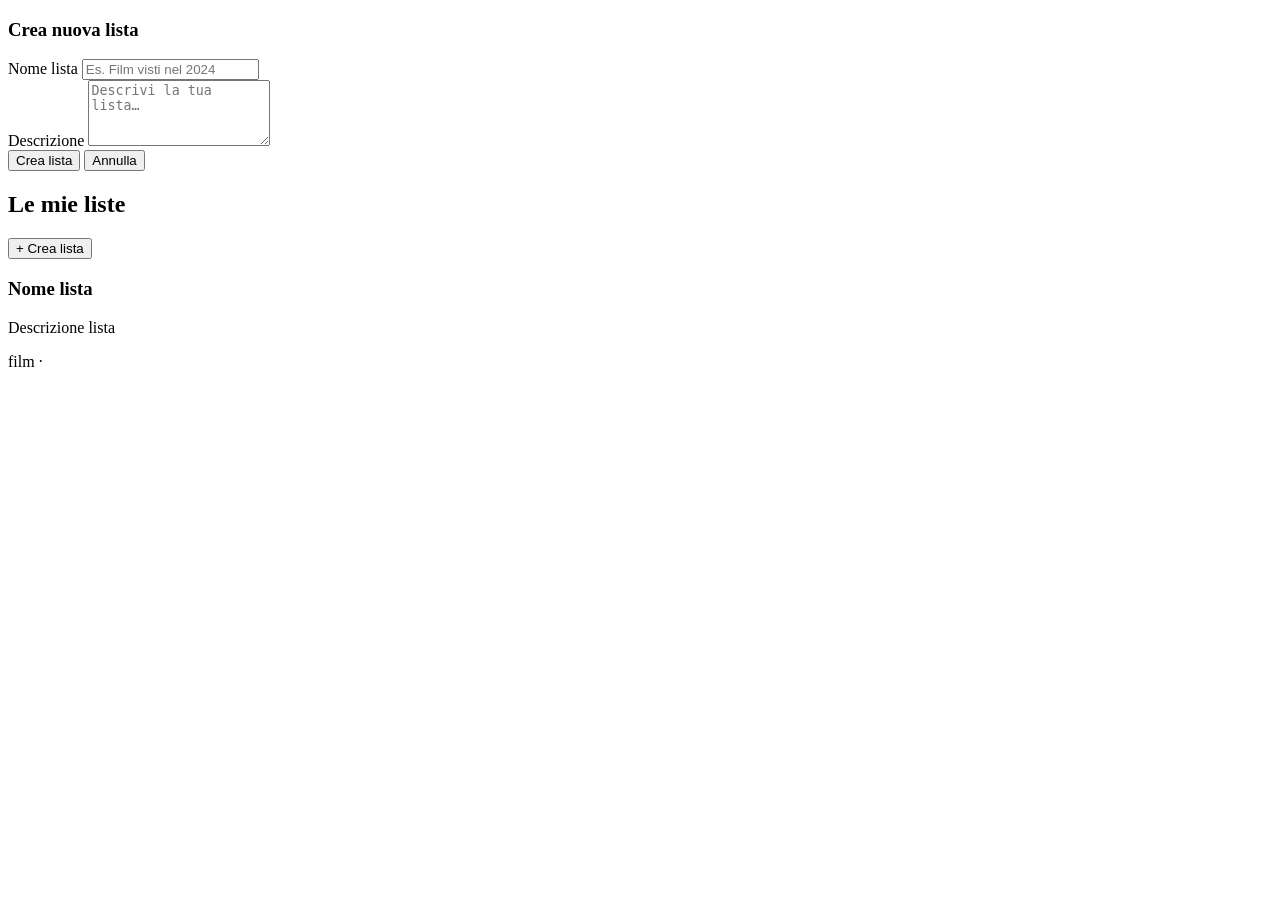
<file: src/main/resources/templates/lists/index.html>
<!DOCTYPE html>
<html xmlns:th="http://www.thymeleaf.org">


<head>
    <link rel="stylesheet" th:href="@{/css/components.css}">
    <link rel="stylesheet" th:href="@{/css/lists.css}">
    <title>Le mie liste</title>
</head>


<body>

<div th:replace="fragments/navbar :: navbar"></div>

<!-- CREATE LIST MODAL -->
<div id="createListModal" class="modal-overlay">

    <div class="modal-card">
        <h3>Crea nuova lista</h3>

        <form th:action="@{/lists}"
              th:object="${listaForm}"
              method="post"
              class="list-form">

            <div class="form-group">
                <label>Nome lista</label>
                <input type="text"
                       th:field="*{nome}"
                       required
                       maxlength="100"
                       placeholder="Es. Film visti nel 2024">
            </div>

            <div class="form-group">
                <label>Descrizione</label>
                <textarea th:field="*{descrizione}"
                          rows="4"
                          placeholder="Descrivi la tua lista…"></textarea>
            </div>


            <div class="modal-actions">
                <button type="submit" class="btn-primary">
                    Crea lista
                </button>

                <button type="button"
                        class="btn-secondary"
                        onclick="closeCreateListModal()">
                    Annulla
                </button>
            </div>

        </form>
    </div>
</div>


<div class="page">
    <div class="content">
        <section class="section">
            <div class="section-head">
                <h2>Le mie liste</h2>

                <button type="button"
                        class="btn-primary"
                        onclick="openCreateListModal()">
                    + Crea lista
                </button>
            </div>


            <div class="lists-lb">
                <a th:each="lista : ${lists}"
                   th:href="@{/lists/{id}(id=${lista.id})}"
                   class="lb-list-card">

                    <!-- Poster stack -->
                    <div class="lb-posters">
                        <div class="lb-poster"
                             th:each="movie : ${lista.previewMovies}"
                             th:style="'background-image:url(https://image.tmdb.org/t/p/w300' + ${movie.posterPath} + ')'">
                        </div>
                    </div>

                    <!-- Meta -->
                    <div class="lb-meta">
                        <h3 th:text="${lista.nome}">Nome lista</h3>
                        <p th:text="${lista.descrizione}">Descrizione lista</p>

                        <div class="lb-sub">
                            <span th:text="${lista.filmCount}"></span> film ·
                            <span th:text="${lista.username}"></span>

                        </div>
                    </div>

                </a>
            </div>
        </section>
    </div>
</div>

<script th:src="@{/js/lists.js}"></script>

<div th:replace="~{fragments/footer :: footer}"></div>
</body>
</html>
</file>
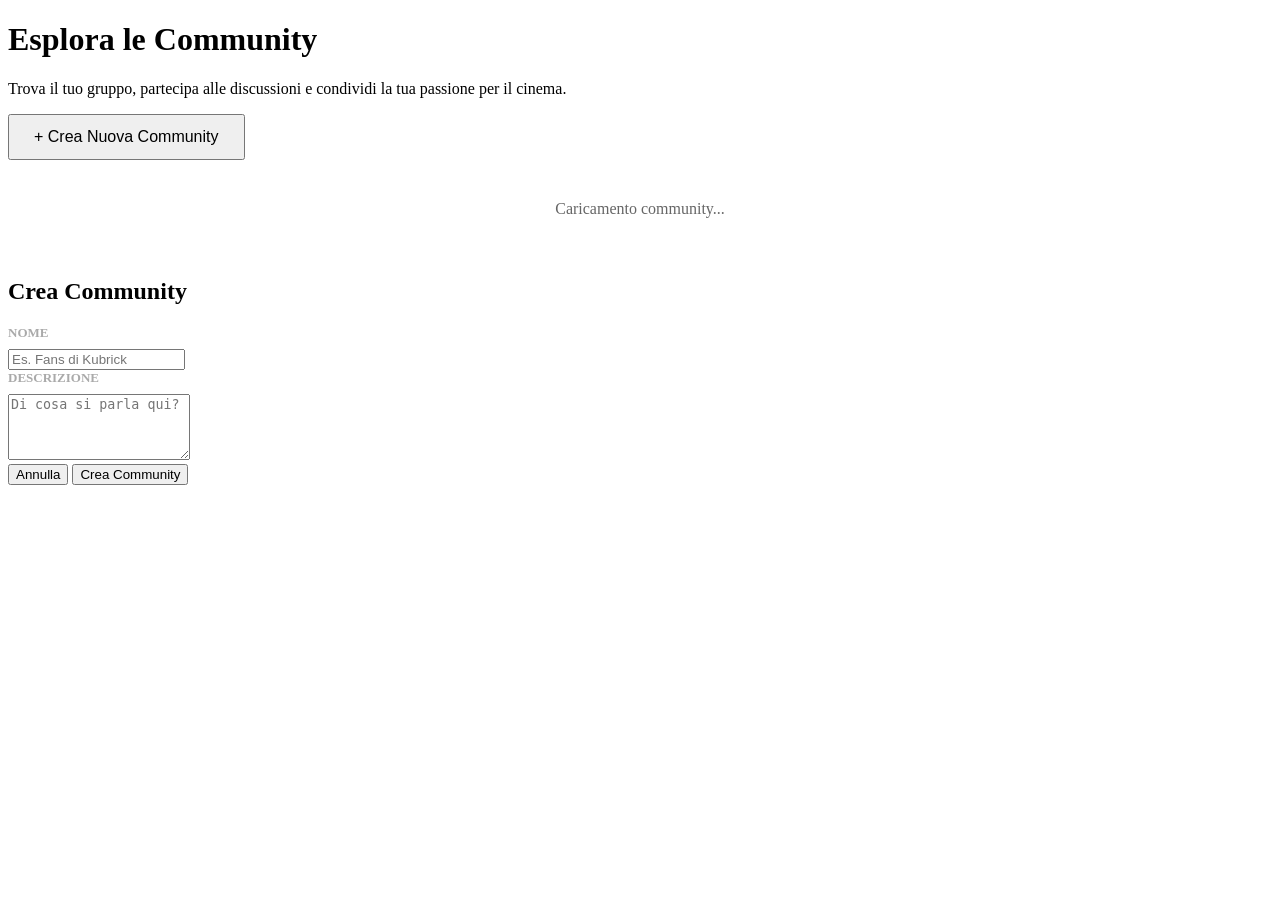
<file: src/main/resources/templates/communities.html>
<!DOCTYPE html>
<html lang="it" xmlns:th="http://www.thymeleaf.org">
<head>
    <meta charset="UTF-8" />
    <meta name="viewport" content="width=device-width, initial-scale=1.0"/>
    <title>Communities - Fidelio</title>

    <!-- CSS -->
    <link rel="stylesheet" th:href="@{/css/home.css}" />
    <link rel="stylesheet" th:href="@{/css/components.css}" />
    <!-- Qui dentro ora c'è tutto lo stile necessario -->
    <link rel="stylesheet" th:href="@{/css/community.css}" />

    <link href="https://fonts.googleapis.com/css2?family=Inter:wght@400;600;700;800&display=swap" rel="stylesheet">
</head>
<body>

    <!-- NAVBAR Sticky -->
    <div class="topnav">
        <div th:replace="~{fragments/navbar :: navbar}"></div>
    </div>

    <!-- CONTENUTO PRINCIPALE -->
    <div class="page-wrapper">

        <!-- Hero Section -->
        <header class="comm-hero">
            <h1 class="hero-title">Esplora le Community</h1>
            <p class="hero-sub">Trova il tuo gruppo, partecipa alle discussioni e condividi la tua passione per il cinema.</p>

            <button id="createBtn" onclick="openModal()" class="btn primary" style="padding: 12px 24px; font-size: 16px;">
                + Crea Nuova Community
            </button>
        </header>

        <!-- Griglia Card -->
        <main class="comm-grid" id="communityContainer">
            <div style="grid-column: 1/-1; text-align: center; color: #666; padding: 40px;">
                Caricamento community...
            </div>
        </main>

    </div>

    <!-- FOOTER -->
    <footer>
        <div th:replace="~{fragments/footer :: footer}"></div>
    </footer>

    <!-- MODALE CREAZIONE -->
    <div class="modal-overlay" id="createModal">
        <div class="modal-box">
            <h2 class="modal-title">Crea Community</h2>
            <form id="createCommunityForm">
                <div>
                    <label style="display:block; margin-bottom:8px; font-size:13px; color:#aaa; font-weight:600;">NOME</label>
                    <input type="text" id="cName" class="modal-input" required placeholder="Es. Fans di Kubrick">
                </div>
                <div>
                    <label style="display:block; margin-bottom:8px; font-size:13px; color:#aaa; font-weight:600;">DESCRIZIONE</label>
                    <textarea id="cDesc" class="modal-input" rows="4" required placeholder="Di cosa si parla qui?"></textarea>
                </div>
                <div class="modal-actions">
                    <button type="button" onclick="closeModal()" class="btn">Annulla</button>
                    <button type="submit" class="btn primary">Crea Community</button>
                </div>
            </form>
        </div>
    </div>
    <script th:src="@{/js/communities.js}"></script>
</body>
</html>
</file>
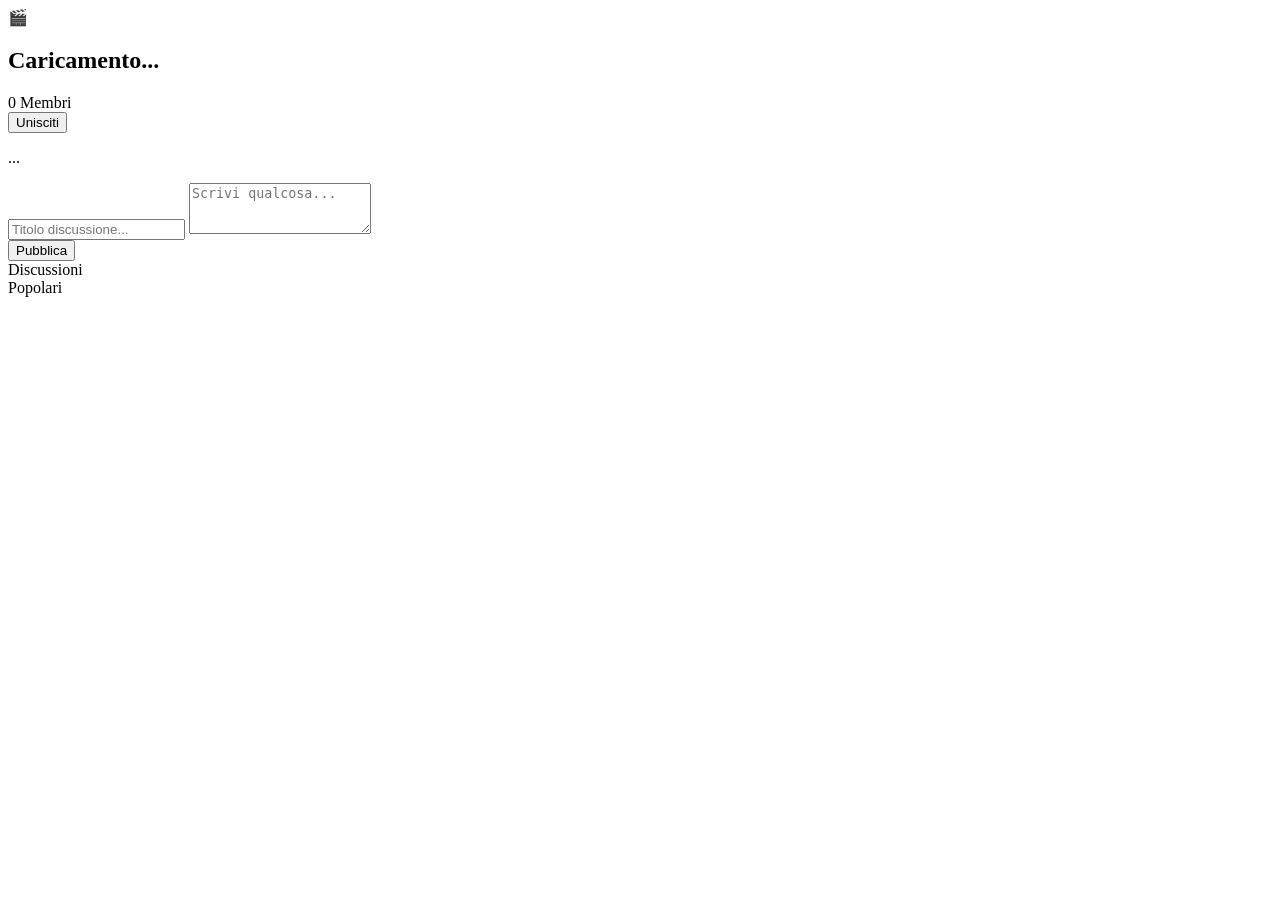
<file: src/main/resources/templates/community-details.html>
<!DOCTYPE html>
<html lang="it" xmlns:th="http://www.thymeleaf.org">
<head>
    <meta charset="UTF-8" />
    <meta name="viewport" content="width=device-width, initial-scale=1.0"/>
    <title>Community - Fidelio</title>

    <!-- STILE: Dare importanza all'ordine -->
    <link rel="stylesheet" th:href="@{/css/home.css}" />
    <link rel="stylesheet" th:href="@{/css/components.css}" />
    <link rel="stylesheet" th:href="@{/css/community.css}" />

    <link href="https://fonts.googleapis.com/css2?family=Inter:wght@400;600;700;800&display=swap" rel="stylesheet">
</head>
<body>

    <div class="topnav">
        <div th:replace="~{fragments/navbar :: navbar}"></div>
    </div>

    <div class="page-wrapper">
        <div class="comm-container">

            <!-- SIDEBAR SINISTRA -->
            <aside class="sidebar-left">
                <div class="comm-card-info">
                    <span class="comm-icon-large">🎬</span>
                    <h1 class="comm-title" id="cName">Caricamento...</h1>
                    <div class="comm-stats" id="cMembers">0 Membri</div>

                    <button id="joinBtn" class="btn primary full-width" onclick="toggleJoin()">Unisciti</button>

                    <div class="comm-desc">
                        <p id="cDesc">...</p>
                    </div>
                </div>
            </aside>

            <!-- FEED CENTRALE -->
            <main class="main-feed">
                <!-- Input Box -->
                <div class="create-post-box" id="inputArea">
                    <input type="text" id="tTitle" class="cp-input" placeholder="Titolo discussione...">
                    <textarea id="tContent" class="cp-input" rows="3" placeholder="Scrivi qualcosa..."></textarea>
                    <div class="cp-actions">
                        <button class="btn primary" onclick="postThread()">Pubblica</button>
                    </div>
                </div>

                <div class="feed-tabs">
                    <div class="tab active">Discussioni</div>
                    <div class="tab">Popolari</div>
                </div>

                <div id="threadList">
                </div>
            </main>
        </div>
    </div>

    <footer>
        <div th:replace="~{fragments/footer :: footer}"></div>
    </footer>
    <script th:src="@{/js/community-details.js}"></script>
</body>
</html>
</file>
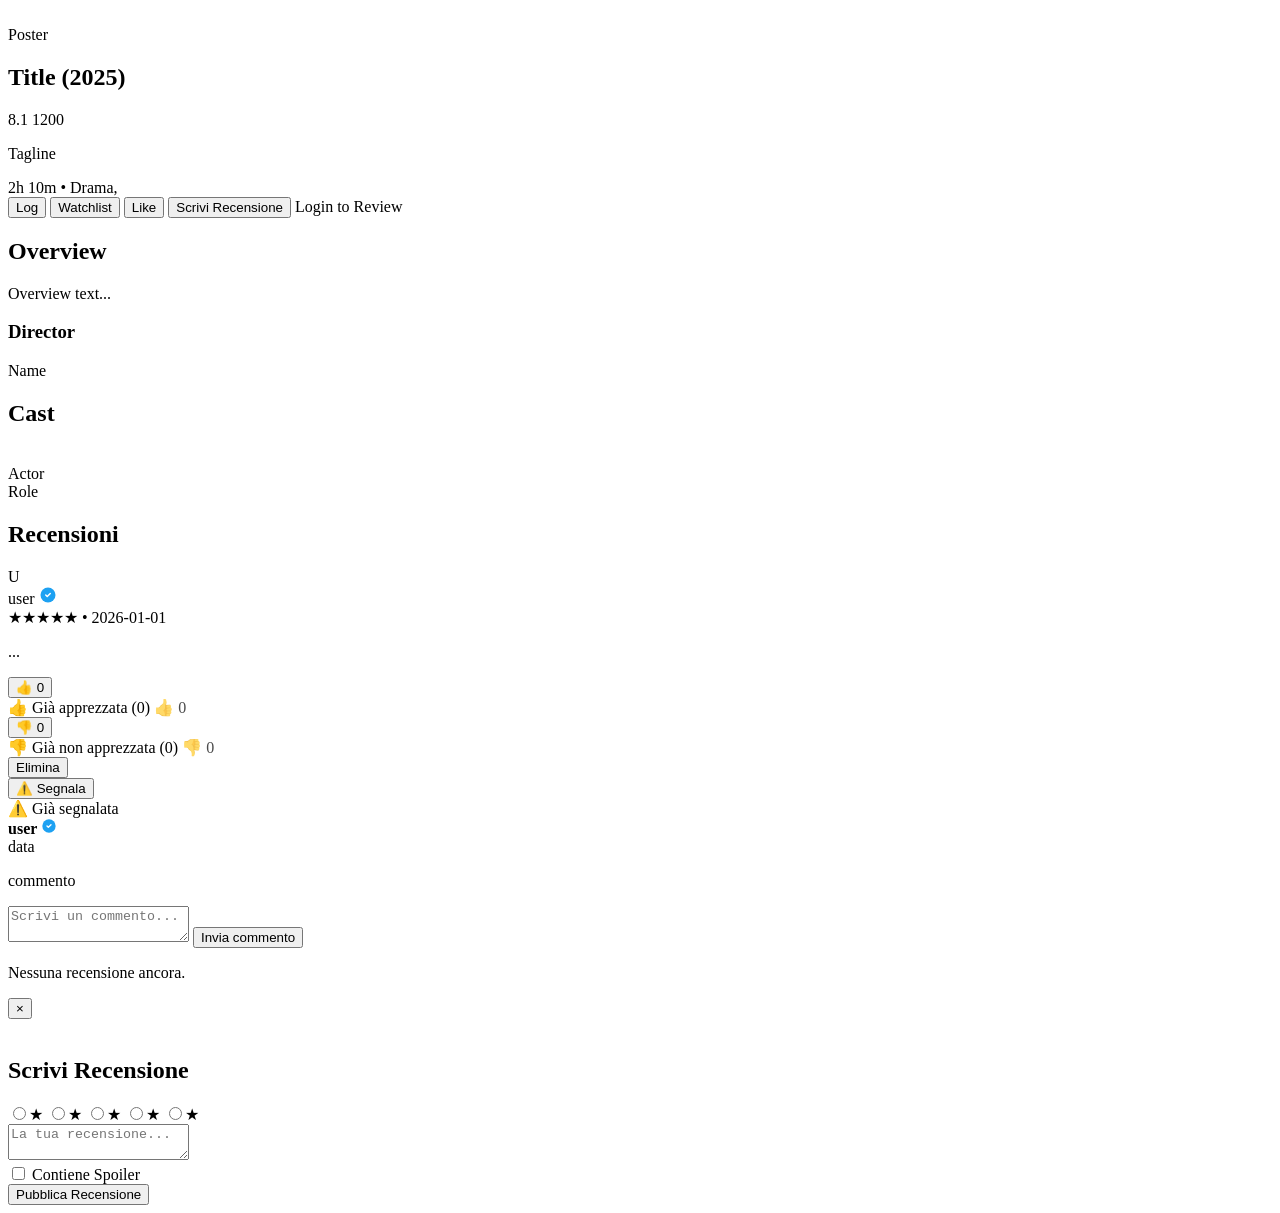
<file: src/main/resources/templates/details.html>
<!doctype html>
<html lang="it" xmlns:th="http://www.thymeleaf.org" xmlns:sec="http://www.thymeleaf.org/extras/spring-security">
<head>
    <meta charset="utf-8"/>
    <meta name="viewport" content="width=device-width, initial-scale=1"/>
    <title th:text="${movie.title} + ' • Fidelio'">Movie • Fidelio</title>
    <link rel="stylesheet" th:href="@{/css/movie-details.css}">
    <link rel="stylesheet" th:href="@{/css/components.css}">
</head>
<body>

<div th:replace="~{fragments/navbar :: navbar}"></div>

<!-- HERO with backdrop -->
<section class="movie-hero" th:style="${movie.backdropUrl != ''} ? 'background-image: url(' + ${movie.backdropUrl} + ');' : ''">
    <div class="hero-scrim"></div>
    <div class="hero-content">
        <div class="poster-wrap">
            <img class="poster" th:if="${movie.posterUrl != ''}" th:src="${movie.posterUrl}" th:alt="${movie.title}"/>
            <div class="poster-fallback" th:if="${movie.posterUrl == ''}">
                <span th:text="${movie.title}">Poster</span>
            </div>
        </div>
        <div class="meta">
            <div class="title-row">
                <h1 class="title">
                    <span th:text="${movie.title}">Title</span>
                    <span class="year" th:if="${movie.year != ''}" th:text="'(' + ${movie.year} + ')'">(2025)</span>
                </h1>
                <div class="rating-pill" th:if="${movie.rating > 0}">
                    <span class="score" th:text="${#numbers.formatDecimal(movie.rating,1,1)}">8.1</span>
                    <span class="votes" th:text="${movie.votes}">1200</span>
                </div>
            </div>
            <p class="tagline" th:if="${movie.tagline != ''}" th:text="${movie.tagline}">Tagline</p>
            <div class="facts">
                <span th:if="${movie.runtimeLabel != ''}" th:text="${movie.runtimeLabel}">2h 10m</span>
                <span class="dot" th:if="${movie.runtimeLabel != '' && !movie.genres.isEmpty()}">•</span>
                <span class="genres" th:if="${!movie.genres.isEmpty()}">
                    <span th:each="g, i : ${movie.genres}">
                        <span th:text="${g}">Drama</span><span th:if="${!i.last}">, </span>
                    </span>
                </span>
            </div>

            <!-- ACTIONS -->
            <div class="actions">
                <button class="btn primary" type="button" th:disabled="${utenteLoggato == null}">Log</button>
                <button class="btn" type="button" th:disabled="${utenteLoggato == null}">Watchlist</button>
                <button class="btn" type="button" th:disabled="${utenteLoggato == null}">Like</button>
                <button id="open-review-btn" class="btn primary" type="button"
                        th:if="${utenteLoggato != null}"
                        onclick="openReviewModal()">Scrivi Recensione</button>
                <a th:if="${utenteLoggato == null}" th:href="@{/login}" class="btn primary">Login to Review</a>
            </div>

            <div class="overview" th:if="${movie.overview != ''}">
                <h2>Overview</h2>
                <p th:text="${movie.overview}">Overview text...</p>
            </div>

            <div class="crew" th:if="${!movie.directors.isEmpty()}">
                <h3>Director</h3>
                <div class="crew-list">
                    <a class="person-chip" th:each="p : ${movie.directors}" th:href="@{/people/{id}(id=${p.id})}">
                        <span class="name" th:text="${p.name}">Name</span>
                    </a>
                </div>
            </div>
        </div>
    </div>
</section>

<!-- CAST -->
<section class="movie-section" th:if="${!movie.castTop.isEmpty()}">
    <div class="section-head">
        <h2>Cast</h2>
    </div>
    <div class="cast-row">
        <a class="cast-card" th:each="p : ${movie.castTop}" th:href="@{/people/{id}(id=${p.id})}">
            <div class="avatar">
                <img th:if="${p.profileUrl != ''}" th:src="${p.profileUrl}" th:alt="${p.name}">
                <div class="avatar-fallback" th:if="${p.profileUrl == ''}"></div>
            </div>
            <div class="cast-meta">
                <div class="cast-name" th:text="${p.name}">Actor</div>
                <div class="cast-role" th:text="${p.roleLabel}">Role</div>
            </div>
        </a>
    </div>
</section>

<!-- RECENSIONI -->
<section class="section reviews-section">
    <div class="section-head reviews-head">
        <h2>Recensioni</h2>
    </div>

    <div class="reviews-stack" th:if="${!#lists.isEmpty(popularReviews)}">
        <article class="review-row" th:each="r : ${popularReviews}">
            <header class="review-head">
                <div class="review-user">
                    <div class="avatar avatar--accent" th:text="${r.avatarInitial}">U</div>
                    <div class="user-meta">
                        <div class="user-row">
                            <span class="username" th:text="${r.username}">user</span>
                            <span class="verified-badge" th:if="${r.dtype == 'Critico'}" title="Critico verificato">
                                <svg width="18" height="18" viewBox="0 0 24 24" fill="none" xmlns="http://www.w3.org/2000/svg">
                                    <circle cx="12" cy="12" r="10" fill="#1DA1F2"/>
                                    <path d="M9 12L11 14L15 10" stroke="white" stroke-width="2" stroke-linecap="round" stroke-linejoin="round"/>
                                </svg>
                            </span>
                        </div>
                        <div class="subline">
                            <span class="stars" th:text="${r.starsText}">★★★★★</span>
                            <span class="dot">•</span>
                            <span class="date" th:text="${r.dateLabel}">2026-01-01</span>
                        </div>
                    </div>
                </div>
            </header>

            <div class="review-body">
                <p th:text="${r.contentPreview}">...</p>
            </div>

            <!-- INTERAZIONI (server-side authentication) -->
            <div class="review-actions" th:if="${r.local}">
                <!-- LIKE -->
                <form class="like-form inline-form"
                      th:action="@{'/film/' + ${movie.tmdbId} + '/recensioni/' + ${r.localReviewId} + '/like'}"
                      method="post"
                      th:if="${utenteLoggato != null and !likeGiaFatti.contains(r.localReviewId) and !r.username.equals(utenteLoggato.username)}">
                    <button type="submit" class="btn-vote like-btn">
                        👍 <span class="like-count" th:text="${r.numLike}">0</span>
                    </button>
                </form>
                <span th:if="${utenteLoggato != null and likeGiaFatti.contains(r.localReviewId)}"
                      class="already-voted">👍 Già apprezzata (<span th:text="${r.numLike}">0</span>)</span>
                <span th:if="${utenteLoggato == null or (utenteLoggato != null and r.username.equals(utenteLoggato.username))}"
                      class="like-display" style="opacity: 0.7;">👍 <span th:text="${r.numLike}">0</span></span>

                <!-- DISLIKE -->
                <form class="dislike-form inline-form"
                      th:action="@{'/film/' + ${movie.tmdbId} + '/recensioni/' + ${r.localReviewId} + '/dislike'}"
                      method="post"
                      th:if="${utenteLoggato != null and !dislikeGiaFatti.contains(r.localReviewId) and !r.username.equals(utenteLoggato.username)}">
                    <button type="submit" class="btn-vote dislike-btn">
                        👎 <span class="dislike-count" th:text="${r.numDislike}">0</span>
                    </button>
                </form>
                <span th:if="${utenteLoggato != null and dislikeGiaFatti.contains(r.localReviewId)}"
                      class="already-voted">👎 Già non apprezzata (<span th:text="${r.numDislike}">0</span>)</span>
                <span th:if="${utenteLoggato == null or (utenteLoggato != null and r.username.equals(utenteLoggato.username))}"
                      class="dislike-display" style="opacity: 0.7;">👎 <span th:text="${r.numDislike}">0</span></span>

                <!-- ELIMINA (only for review author) -->
                <form class="delete-form inline-form"
                      th:action="@{'/film/' + ${movie.tmdbId} + '/recensioni/' + ${r.localReviewId} + '/elimina'}"
                      method="post"
                      th:if="${utenteLoggato != null and r.username.equals(utenteLoggato.username)}"
                      onsubmit="return confirm('Vuoi davvero eliminare questa recensione?')">
                    <button type="submit" class="btn-action btn-delete">Elimina</button>
                </form>

                <!-- SEGNALA (not for own reviews) -->
                <form class="report-form inline-form"
                      th:action="@{'/film/' + ${movie.tmdbId} + '/recensioni/' + ${r.localReviewId} + '/segnala'}"
                      method="post"
                      th:if="${utenteLoggato != null and !segnalazioniGiaFatte.contains(r.localReviewId) and !r.username.equals(utenteLoggato.username)}">
                    <button type="submit" class="btn-action btn-report">⚠️ Segnala</button>
                </form>
                <span th:if="${utenteLoggato != null and segnalazioniGiaFatte.contains(r.localReviewId)}"
                      class="already-reported">⚠️ Già segnalata</span>
            </div>

            <!-- COMMENTI -->
            <div class="comments-section" th:if="${r.comments != null and !#lists.isEmpty(r.comments)}">
                <div class="comment" th:each="c : ${r.comments}">
                    <div class="comment-header">
                        <strong th:text="${c.username}">user</strong>
                        <span class="verified-badge" th:if="${c.dtype == 'Critico'}" title="Critico verificato">
                            <svg width="16" height="16" viewBox="0 0 24 24" fill="none" xmlns="http://www.w3.org/2000/svg">
                                <circle cx="12" cy="12" r="10" fill="#1DA1F2"/>
                                <path d="M9 12L11 14L15 10" stroke="white" stroke-width="2" stroke-linecap="round" stroke-linejoin="round"/>
                            </svg>
                        </span>
                    </div>
                    <span class="comment-date" th:text="${c.date}">data</span>
                    <p th:text="${c.testo}">commento</p>
                </div>
            </div>

            <!-- FORM COMMENTO (only for logged in users) -->
            <div class="add-comment-section" th:if="${r.local and utenteLoggato != null}">
                <form class="comment-form" th:action="@{'/film/' + ${movie.tmdbId} + '/recensioni/' + ${r.localReviewId} + '/commenta'}" method="post">
                    <textarea name="testo" placeholder="Scrivi un commento..." required></textarea>
                    <button type="submit" class="btn-action">Invia commento</button>
                </form>
            </div>
        </article>
    </div>

    <div class="empty-state" th:if="${#lists.isEmpty(popularReviews)}">
        <p>Nessuna recensione ancora.</p>
    </div>
</section>

<!-- MODAL SCRIVI RECENSIONE -->
<div id="reviewModal" class="modal-overlay">
    <div class="modal-container">
        <button class="modal-close" onclick="closeReviewModal()">&times;</button>
        <div class="modal-flex">
            <div class="modal-poster-side">
                <img th:if="${movie.posterUrl != ''}" th:src="${movie.posterUrl}" th:alt="${movie.title}" class="review-poster-img">
            </div>
            <div class="modal-form-side">
                <h2 class="review-title">Scrivi Recensione</h2>
                <form th:action="@{/film/{id}/recensioni/nuova(id=${movie.tmdbId})}" method="post">
                    <div class="star-rating">
                        <input type="radio" id="star5" name="voto" value="5" required /><label for="star5">★</label>
                        <input type="radio" id="star4" name="voto" value="4" /><label for="star4">★</label>
                        <input type="radio" id="star3" name="voto" value="3" /><label for="star3">★</label>
                        <input type="radio" id="star2" name="voto" value="2" /><label for="star2">★</label>
                        <input type="radio" id="star1" name="voto" value="1" /><label for="star1">★</label>
                    </div>
                    <textarea name="testo" placeholder="La tua recensione..." required></textarea>
                    <div class="review-options">
                        <label class="spoiler-check">
                            <input type="checkbox" name="spoilerAlert"> Contiene Spoiler
                        </label>
                    </div>
                    <button type="submit" class="btn-pubblica">Pubblica Recensione</button>
                </form>
            </div>
        </div>
    </div>
</div>

<div th:replace="~{fragments/footer :: footer}"></div>

<script>
    function openReviewModal() {
        document.getElementById("reviewModal").classList.add("active");
    }

    function closeReviewModal() {
        document.getElementById("reviewModal").classList.remove("active");
    }

    window.addEventListener('click', function(event) {
        const modal = document.getElementById("reviewModal");
        if (event.target === modal) {
            closeReviewModal();
        }
    });
</script>
</body>
</html>
</file>
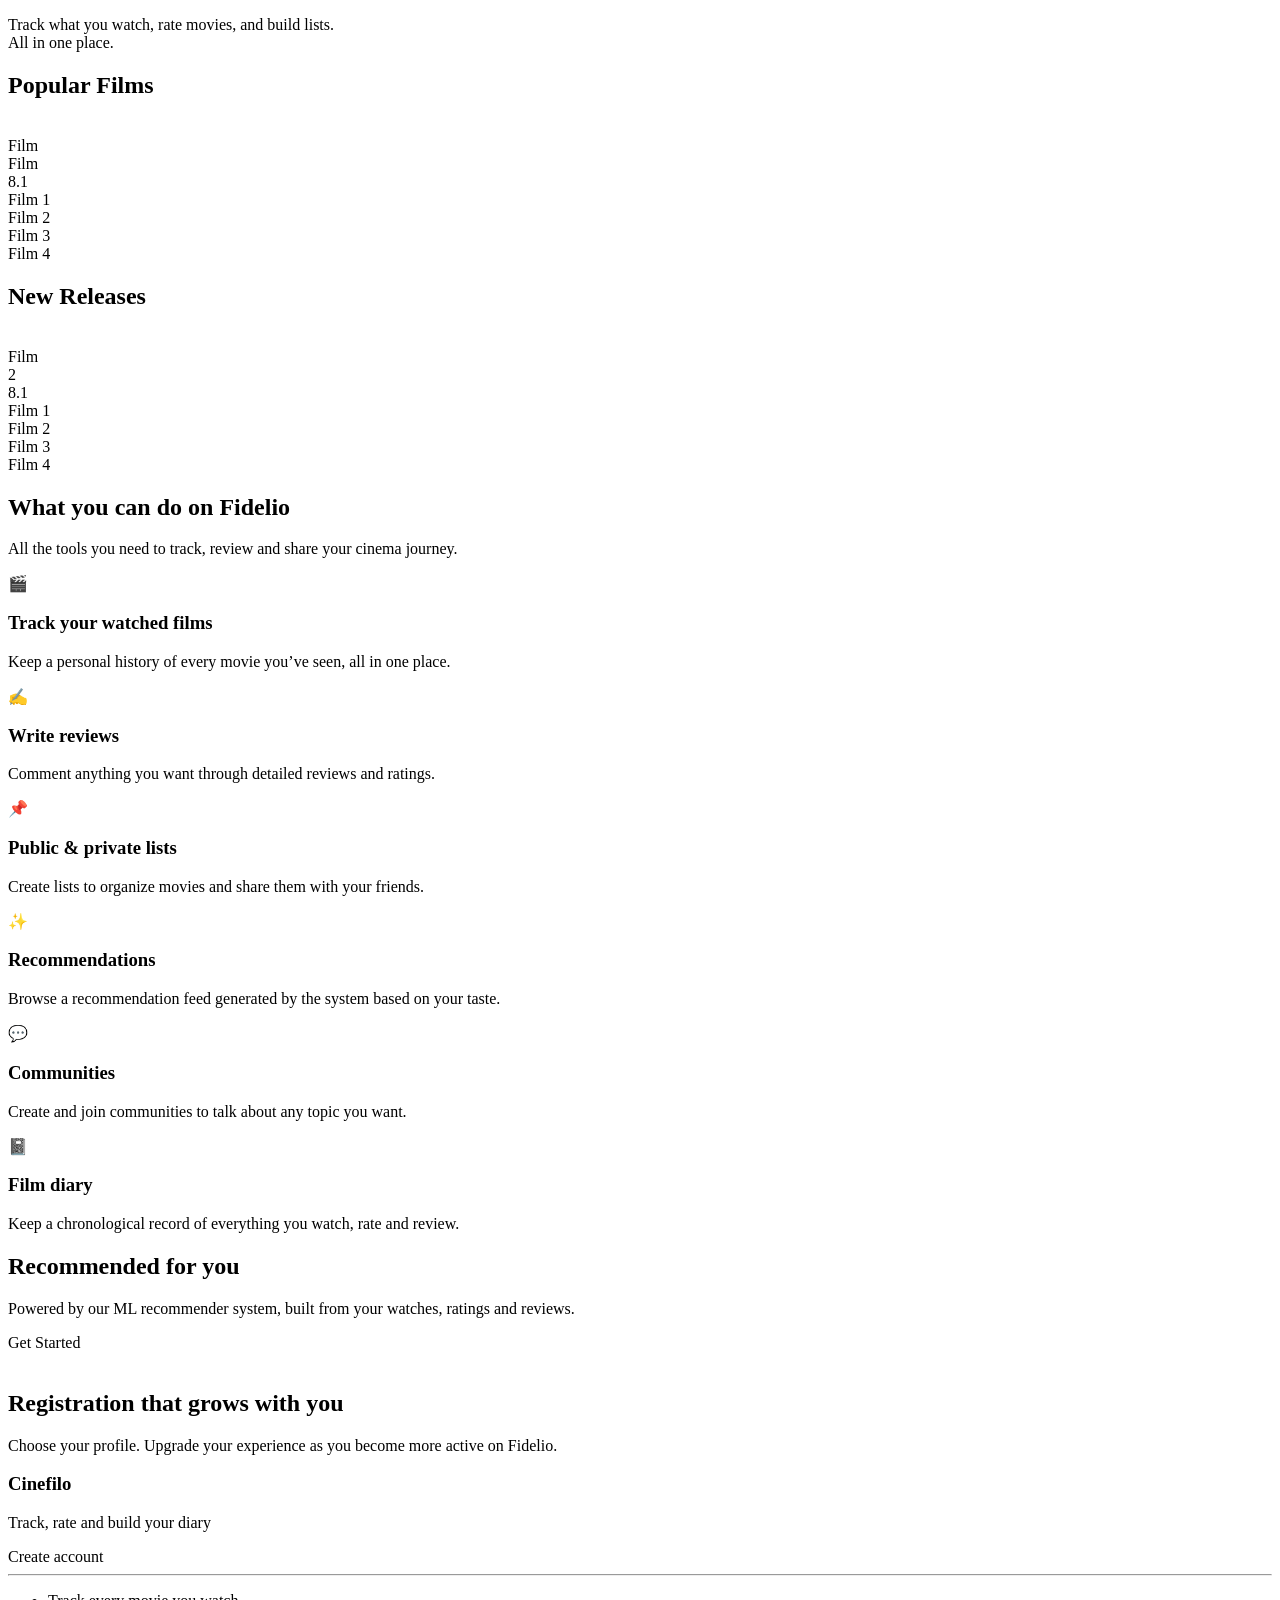
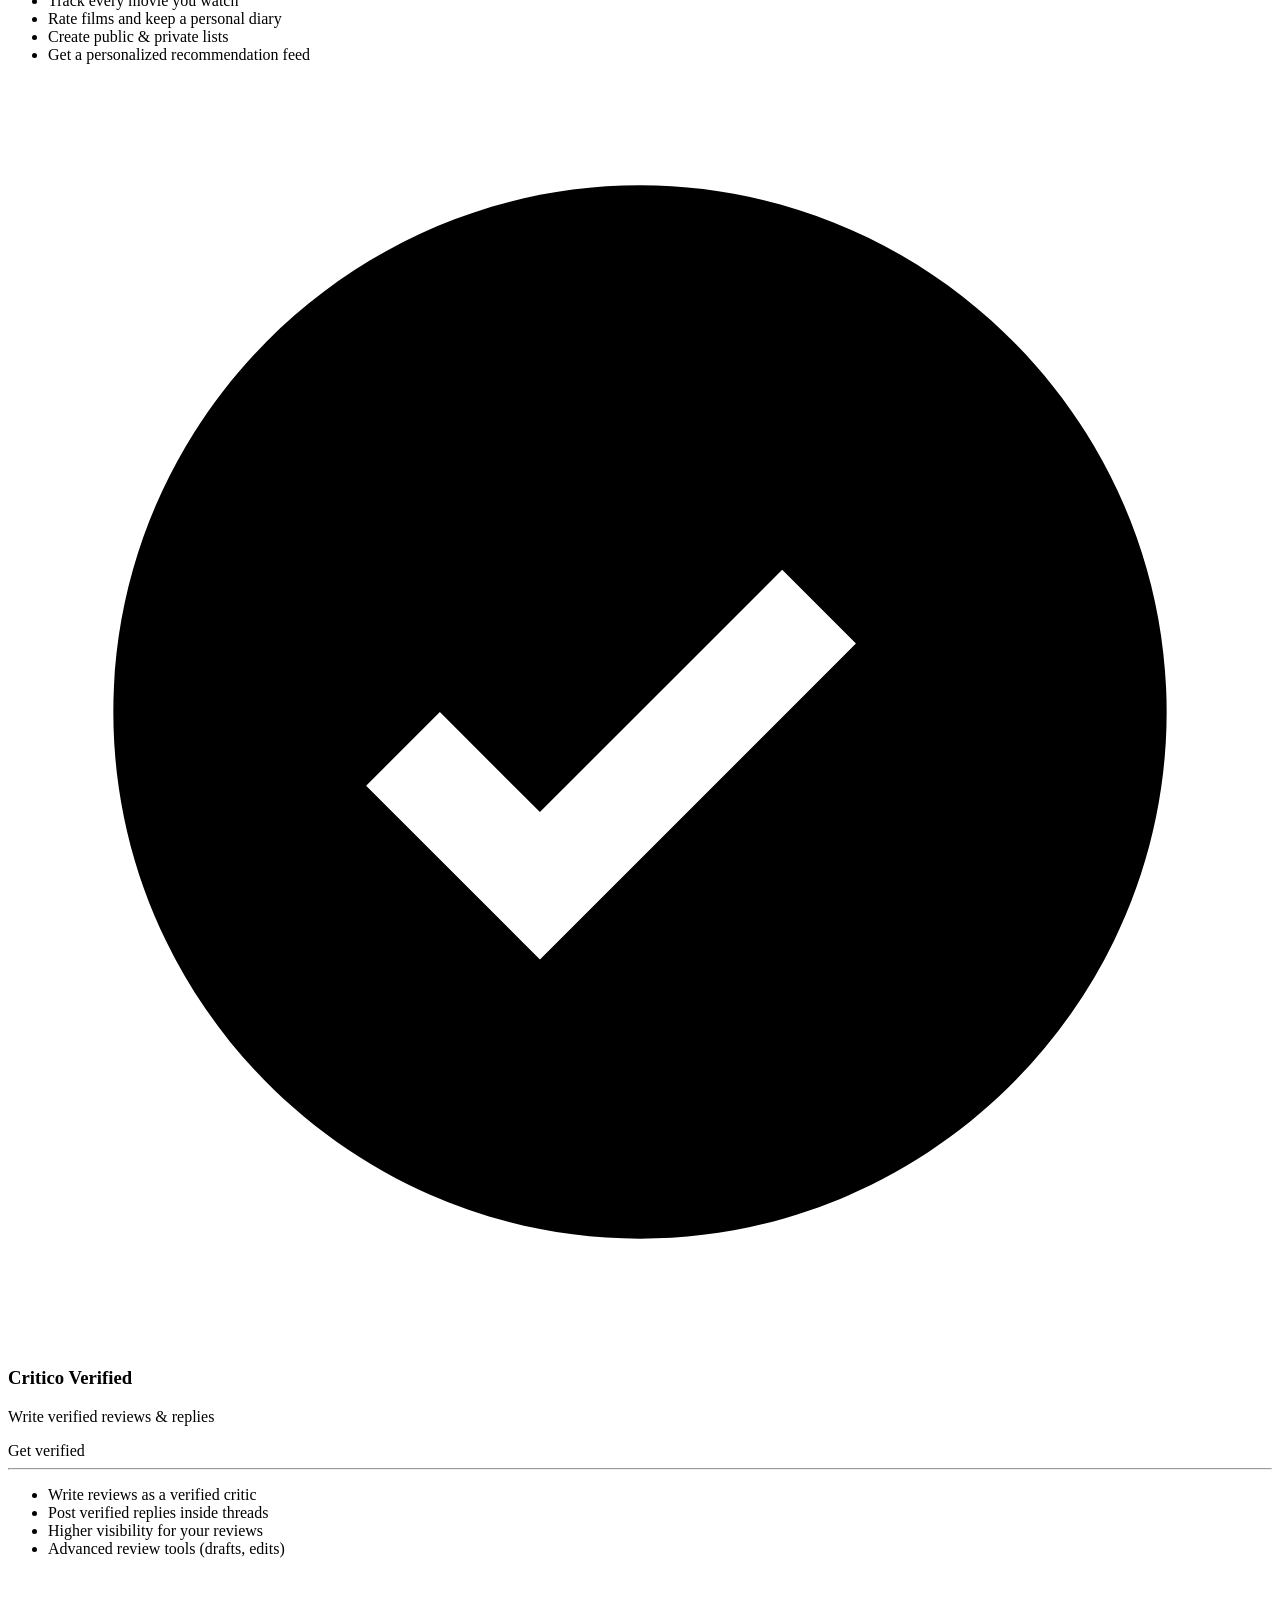
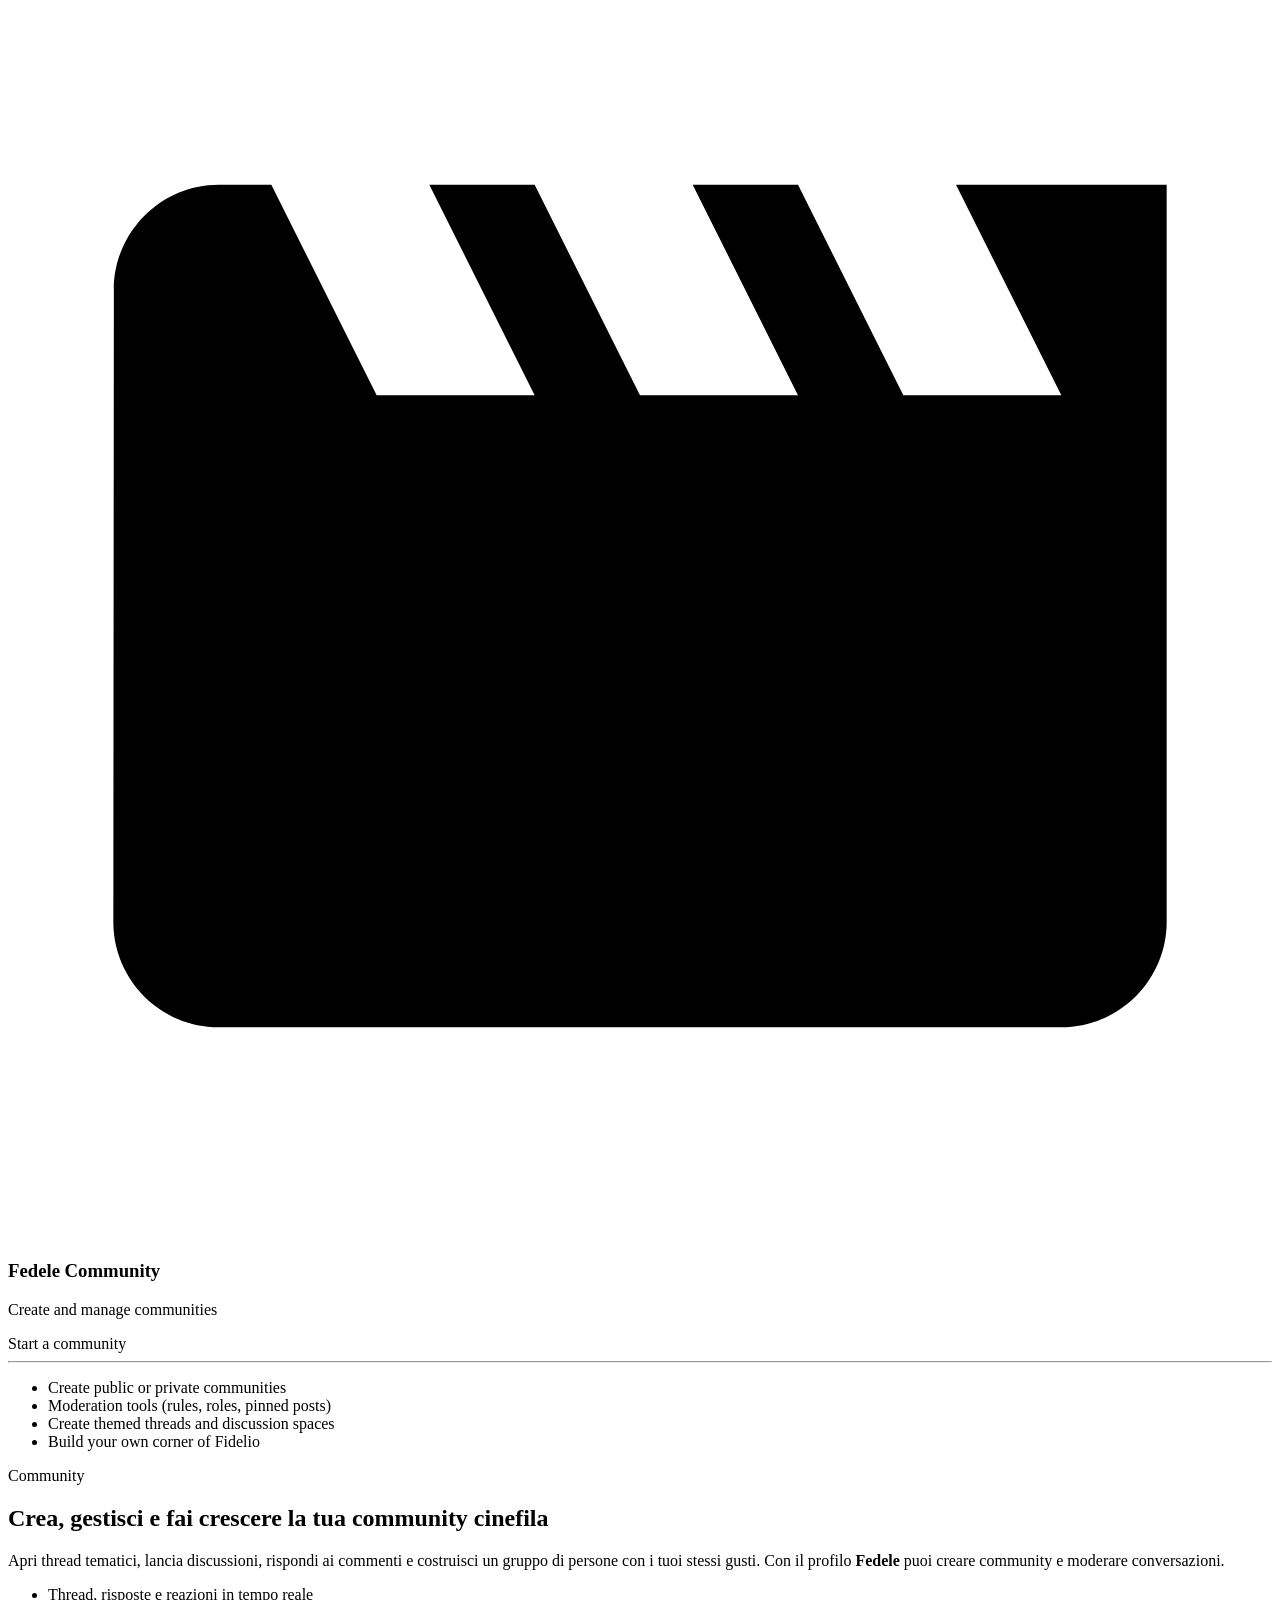
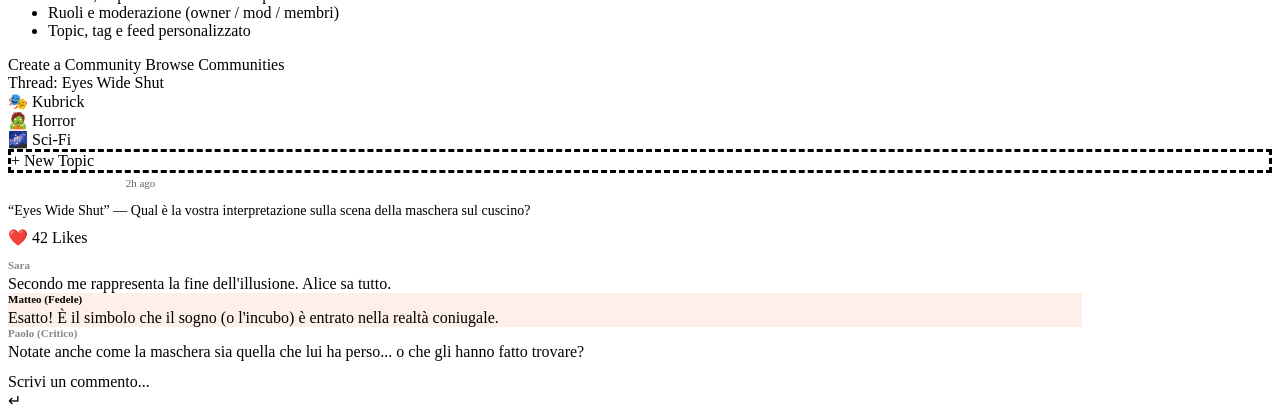
<file: src/main/resources/templates/home.html>
<!doctype html>
<html lang="it" xmlns:th="http://www.thymeleaf.org" xmlns:sec="http://www.thymeleaf.org/extras/spring-security">
<head>
    <meta charset="UTF-8" />
    <meta name="viewport" content="width=device-width, initial-scale=1.0"/>
    <title>Fidelio</title>

    <!-- CSS -->
    <link rel="stylesheet" th:href="@{/css/home.css}" />
    <link rel="stylesheet" th:href="@{/css/components.css}">

    <link rel="icon" type="image/png" sizes="16x16" href="/images/favicon-16x16.png?v=3">
    <link rel="icon" type="image/png" sizes="32x32" href="/images/favicon-32x32.png?v=3">
    <link rel="icon" type="image/png" sizes="512x512" href="/images/android-chrome-512x512.png?v=3">

    <link rel="preconnect" href="https://fonts.googleapis.com">
    <link rel="preconnect" href="https://fonts.gstatic.com" crossorigin>
    <link href="https://fonts.googleapis.com/css2?family=Cinzel:wght@500;700&family=Inter:wght@300;400;600&display=swap" rel="stylesheet">
</head>

<body>
<div class="page">

    <div th:replace="~{fragments/navbar :: navbar}"></div>

    <!-- HERO (with background image) -->
    <section class="hero hero--collage">
        <div class="hero-inner">

            <!-- Hero tagline -->
            <div class="hero-tagline">
                <p>
                    Track what you watch, rate movies, and build lists.<br>
                    <span>All in one place.</span>
                </p>
            </div>

        </div>
    </section>


    <main class="content">
        <!-- Popular -->
        <section class="section">
            <div class="section-head">
                <h2>Popular Films</h2>
            </div>

            <div class="grid">
                <!-- Se hai dati -->
                <a class="card"
                   th:each="film : ${popularFilms}"
                   th:href="@{/film/{id}(id=${film.tmdbId})}">
                    <div class="card-inner">
                        <div class="poster">
                            <!-- Se hai posterUrl -->
                            <img th:if="${film.posterUrl != null}" th:src="${film.posterUrl}" th:alt="${film.title}" />
                            <div th:if="${film.posterUrl == null}" class="poster-fallback">
                                <span th:text="${film.title}">Film</span>
                            </div>
                        </div>

                        <div th:if="${film.posterUrl == null}" class="poster-fallback">
                            <span th:text="${film.title}">Film</span>
                        </div>

                        <!-- Hover overlay -->
                        <div class="poster-overlay">
                            <div class="rating">
                                <span th:text="${#numbers.formatDecimal(film.rating, 1, 1)}">8.1</span>
                            </div>
                        </div>
                    </div>
                </a>

                <!-- Fallback placeholder se lista vuota -->
                <div class="card" th:if="${popularFilms == null || #lists.isEmpty(popularFilms)}">
                    <div class="card-inner">
                        <div class="poster-fallback"><span>Film 1</span></div>
                    </div>
                </div>
                <div class="card" th:if="${popularFilms == null || #lists.isEmpty(popularFilms)}">
                    <div class="card-inner">
                        <div class="poster-fallback"><span>Film 2</span></div>
                    </div>
                </div>
                <div class="card" th:if="${popularFilms == null || #lists.isEmpty(popularFilms)}">
                    <div class="card-inner">
                        <div class="poster-fallback"><span>Film 3</span></div>
                    </div>
                </div>
                <div class="card" th:if="${popularFilms == null || #lists.isEmpty(popularFilms)}">
                    <div class="card-inner">
                        <div class="poster-fallback"><span>Film 4</span></div>
                    </div>
                </div>
            </div>
        </section>

        <!-- New Releases -->
        <section class="section">
            <div class="section-head">
                <h2>New Releases</h2>
            </div>

            <div class="grid">
                <a class="card"
                   th:each="film : ${newReleases}"
                   th:href="@{/film/{id}(id=${film.tmdbId})}">

                    <div class="card-inner">
                        <div class="poster">

                            <img th:if="${film.posterUrl != null}"
                                 th:src="${film.posterUrl}"
                                 th:alt="${film.title}" />

                            <div th:if="${film.posterUrl == null}" class="poster-fallback">
                                <span th:text="${film.title}">Film</span>
                            </div>
2
                            <!-- Hover overlay (DEVE stare dentro .poster) -->
                            <div class="poster-overlay">
                                <div class="rating">
                                    <span th:text="${#numbers.formatDecimal(film.rating, 1, 1)}">8.1</span>
                                </div>
                            </div>

                        </div>
                    </div>

                </a>


                <!-- Placeholder se vuota -->
                <div class="card" th:if="${newReleases == null || #lists.isEmpty(newReleases)}">
                    <div class="card-inner">
                        <div class="poster-fallback"><span>Film 1</span></div>
                    </div>
                </div>
                <div class="card" th:if="${newReleases == null || #lists.isEmpty(newReleases)}">
                    <div class="card-inner">
                        <div class="poster-fallback"><span>Film 2</span></div>
                    </div>
                </div>
                <div class="card" th:if="${newReleases == null || #lists.isEmpty(newReleases)}">
                    <div class="card-inner">
                        <div class="poster-fallback"><span>Film 3</span></div>
                    </div>
                </div>
                <div class="card" th:if="${newReleases == null || #lists.isEmpty(newReleases)}">
                    <div class="card-inner">
                        <div class="poster-fallback"><span>Film 4</span></div>
                    </div>
                </div>
            </div>
        </section>

        <!-- FEATURES -->
        <section class="features">
            <div class="features-inner">
                <div class="features-head">
                    <h2>What you can do on Fidelio</h2>
                    <p>All the tools you need to track, review and share your cinema journey.</p>
                </div>

                <div class="features-grid">
                    <article class="feature-card">
                        <div class="feature-icon">🎬</div>
                        <h3>Track your watched films</h3>
                        <p>Keep a personal history of every movie you’ve seen, all in one place.</p>
                    </article>

                    <article class="feature-card">
                        <div class="feature-icon">✍️</div>
                        <h3>Write reviews</h3>
                        <p>Comment anything you want through detailed reviews and ratings.</p>
                    </article>

                    <article class="feature-card">
                        <div class="feature-icon">📌</div>
                        <h3>Public & private lists</h3>
                        <p>Create lists to organize movies and share them with your friends.</p>
                    </article>

                    <article class="feature-card">
                        <div class="feature-icon">✨</div>
                        <h3>Recommendations</h3>
                        <p>Browse a recommendation feed generated by the system based on your taste.</p>
                    </article>

                    <article class="feature-card">
                        <div class="feature-icon">💬</div>
                        <h3>Communities</h3>
                        <p>Create and join communities to talk about any topic you want.</p>
                    </article>

                    <article class="feature-card">
                        <div class="feature-icon">📓</div>
                        <h3>Film diary</h3>
                        <p>Keep a chronological record of everything you watch, rate and review.</p>
                    </article>

                </div>
            </div>
        </section>

        <!-- ML RECOMMENDATIONS PREVIEW -->
        <section class="ml-reco">
            <div class="ml-reco-inner">

                <div class="ml-reco-text">
                    <h2>Recommended for you</h2>
                    <p class="ml-reco-subtitle">
                        Powered by our ML recommender system, built from your watches, ratings and reviews.
                    </p>

                    <a th:href="@{/signup}" class="ml-reco-cta">
                        Get Started
                    </a>
                </div>

                <div class="ml-reco-grid">
                    <div class="ml-reco-poster"
                         th:each="film : ${mlPreview}">
                        <img th:if="${film.posterUrl != null}"
                             th:src="${film.posterUrl}"
                             th:alt="${film.title}" />
                    </div>
                </div>


            </div>
        </section>

        <!-- REGISTRATION BENEFITS (CARDS) -->
        <section class="plans" id="plans">
            <div class="plans-inner">

                <div class="plans-head">
                    <h2>Registration that grows with you</h2>
                    <p>Choose your profile. Upgrade your experience as you become more active on Fidelio.</p>
                </div>

                <div class="plans-grid">

                    <!-- Cinefilo -->
                    <article class="plan-card is-active" data-plan="cinefilo" tabindex="0" role="button" aria-label="Select Cinefilo">
                        <div class="plan-top">
                            <div>
                                <h3 class="plan-title">Cinefilo</h3>
                                <p class="plan-sub">Track, rate and build your diary</p>
                            </div>
                        </div>

                        <a class="plan-cta" th:href="@{/signup?tier=cinefilo}">Create account</a>

                        <hr class="plan-divider" />

                        <ul class="plan-list">
                            <li>Track every movie you watch</li>
                            <li>Rate films and keep a personal diary</li>
                            <li>Create public & private lists</li>
                            <li>Get a personalized recommendation feed</li>
                        </ul>
                    </article>

                    <!-- Critico -->
                    <article class="plan-card plan-card--featured" data-plan="critico" tabindex="0" role="button" aria-label="Select Critico">
                        <div class="plan-top">
                            <div class="plan-icon" aria-hidden="true">
                                <svg class="icon-badge verified-blue" viewBox="0 0 24 24">
                                    <path d="M12 2C6.5 2 2 6.5 2 12s4.5 10 10 10 10-4.5 10-10S17.5 2 12 2zm-1.9 14.7l-3.3-3.3 1.4-1.4 1.9 1.9 4.6-4.6 1.4 1.4-6 6z"/>
                                </svg>
                            </div>

                            <div>
                                <h3 class="plan-title">Critico <span class="plan-pill">Verified</span></h3>
                                <p class="plan-sub">Write verified reviews & replies</p>
                            </div>
                        </div>

                        <a class="plan-cta" th:href="@{/signup?tier=critico}">Get verified</a>

                        <hr class="plan-divider" />

                        <ul class="plan-list">
                            <li>Write reviews as a verified critic</li>
                            <li>Post verified replies inside threads</li>
                            <li>Higher visibility for your reviews</li>
                            <li>Advanced review tools (drafts, edits)</li>
                        </ul>
                    </article>

                    <!-- Fedele -->
                    <article class="plan-card" data-plan="fedele" tabindex="0" role="button" aria-label="Select Fedele">
                        <div class="plan-top">
                            <div class="plan-icon" aria-hidden="true">
                                <svg class="icon-badge troupe-gold" viewBox="0 0 24 24">
                                    <path d="M18 4l2 4h-3l-2-4h-2l2 4h-3l-2-4H8l2 4H7L5 4H4c-1.1 0-1.99.9-1.99 2L2 18c0 1.1.9 2 2 2h16c1.1 0 2-.9 2-2V4h-4z"/>
                                </svg>
                            </div>

                            <div>
                                <h3 class="plan-title">Fedele <span class="plan-pill plan-pill--accent">Community</span></h3>
                                <p class="plan-sub">Create and manage communities</p>
                            </div>
                        </div>

                        <a class="plan-cta" th:href="@{/signup?tier=fedele}">Start a community</a>

                        <hr class="plan-divider" />

                        <ul class="plan-list">
                            <li>Create public or private communities</li>
                            <li>Moderation tools (rules, roles, pinned posts)</li>
                            <li>Create themed threads and discussion spaces</li>
                            <li>Build your own corner of Fidelio</li>
                        </ul>
                    </article>

                </div>
            </div>
        </section>

        <section class="section community-feature" id="community">
            <div class="container community-feature__grid">

                <!-- LEFT: copy -->
                <div class="community-feature__content">
                    <p class="eyebrow">Community</p>
                    <h2 class="section-title">Crea, gestisci e fai crescere la tua community cinefila</h2>

                    <p class="section-subtitle">
                        Apri thread tematici, lancia discussioni, rispondi ai commenti e costruisci un gruppo di persone
                        con i tuoi stessi gusti. Con il profilo <strong>Fedele</strong> puoi creare community e moderare conversazioni.
                    </p>

                    <ul class="feature-list">
                        <li><span class="dot"></span>Thread, risposte e reazioni in tempo reale</li>
                        <li><span class="dot"></span>Ruoli e moderazione (owner / mod / membri)</li>
                        <li><span class="dot"></span>Topic, tag e feed personalizzato</li>
                    </ul>

                    <div class="community-feature__actions">
                        <a class="btn" th:href="@{/signup?tier=fedele}">Create a Community</a>
                        <a class="btn" th:href="@{/communities}">Browse Communities</a>
                    </div>
                </div>

                <!-- RIGHT: preview mock -->
                <div class="community-feature__preview" aria-hidden="true">
                    <div class="community-preview">
                        <div class="community-preview__topbar">
                            <div class="window-dots">
                                <span></span><span></span><span></span>
                            </div>
                            <div class="community-preview__tabs">
                                <span class="tab active" style="color:var(--text); border-bottom:2px solid var(--accent);">Thread: Eyes Wide Shut</span>
                            </div>
                        </div>

                        <div class="community-preview__body" style="grid-template-columns: 200px 1fr;"> <!-- 2 Colonne -->

                            <!-- SIDEBAR (Topics) -->
                            <aside class="community-preview__sidebar">
                                <div class="chip">🎭 Kubrick</div>
                                <div class="chip">🧟 Horror</div>
                                <div class="chip">🌌 Sci-Fi</div>
                                <div class="chip muted" style="border-style:dashed;">+ New Topic</div>
                            </aside>

                            <!-- MAIN (Thread View) -->
                            <main class="community-preview__main" style="display:flex; flex-direction:column; gap:12px;">

                                <!-- POST PRINCIPALE (Thread Starter) -->
                                <div class="thread-card" style="border-left: 3px solid var(--accent);">
                                    <div class="thread-card__header" style="display:flex; align-items:center; gap:8px; margin-bottom:8px;">
                                        <div style="width:20px; height:20px; background:var(--accent); border-radius:50%;"></div>
                                        <span style="font-weight:700; font-size:12px; color:white;">Fidelio (Admin)</span>
                                        <span style="color:#666; font-size:11px;">2h ago</span>
                                    </div>
                                    <div class="thread-card__title" style="font-size:14px; line-height:1.4;">
                                        “Eyes Wide Shut” — Qual è la vostra interpretazione sulla scena della maschera sul cuscino?
                                    </div>
                                    <div class="thread-card__stats" style="margin-top:8px;">
                                        <span>❤️ 42 Likes</span>
                                    </div>
                                </div>

                                <!-- RISPOSTE (Stile Chat/Commenti) -->
                                <div class="chat-stack">
                                    <!-- Risposta 1 -->
                                    <div class="bubble left" style="align-self:flex-start; max-width:85%;">
                                        <div class="bubble__name" style="font-weight:700; font-size:11px; color:#888; margin-bottom:4px;">Sara</div>
                                        Secondo me rappresenta la fine dell'illusione. Alice sa tutto.
                                    </div>

                                    <!-- Risposta 2 (Utente Fedele) -->
                                    <div class="bubble right" style="align-self:flex-end; max-width:85%; background:rgba(240,106,42,.1); border-color:rgba(240,106,42,.3);">
                                        <div class="bubble__name" style="font-weight:700; font-size:11px; color:var(--accent); margin-bottom:4px;">Matteo (Fedele)</div>
                                        Esatto! È il simbolo che il sogno (o l'incubo) è entrato nella realtà coniugale.
                                    </div>

                                    <!-- Risposta 3 (Critico) -->
                                    <div class="bubble left" style="align-self:flex-start; max-width:85%;">
                                        <div class="bubble__name" style="font-weight:700; font-size:11px; color:#888; margin-bottom:4px;">Paolo (Critico)</div>
                                        Notate anche come la maschera sia quella che lui ha perso... o che gli hanno fatto trovare?
                                    </div>
                                </div>

                                <!-- INPUT FINTO -->
                                <div class="community-preview__footer" style="margin-top:auto;">
                                    <div class="input-mock">Scrivi un commento...</div>
                                    <div class="send-mock">↵</div>
                                </div>
                            </main>

                            <!-- (Colonna Membri rimossa per coerenza con la tua richiesta) -->
                        </div>
                    </div>
                </div>

            </div>
        </section>



    </main>

    <div th:replace="~{fragments/footer :: footer}"></div>

</div>

<script th:src="@{/js/home.js}">
</script>
<script th:src="@{/js/auth.js}"></script>
<script th:inline="javascript">
    /*<![CDATA[*/
    // Thymeleaf inietta l'oggetto Java direttamente qui come JSON
    const serverUser = /*[[${userDTO}]]*/ null;

    if (serverUser) {
        console.log("Utente sincronizzato:", serverUser);
        localStorage.setItem("user", JSON.stringify(serverUser));
    } else {
        localStorage.removeItem("user");
    }
    /*]]>*/
</script>
</body>
</html>
</file>
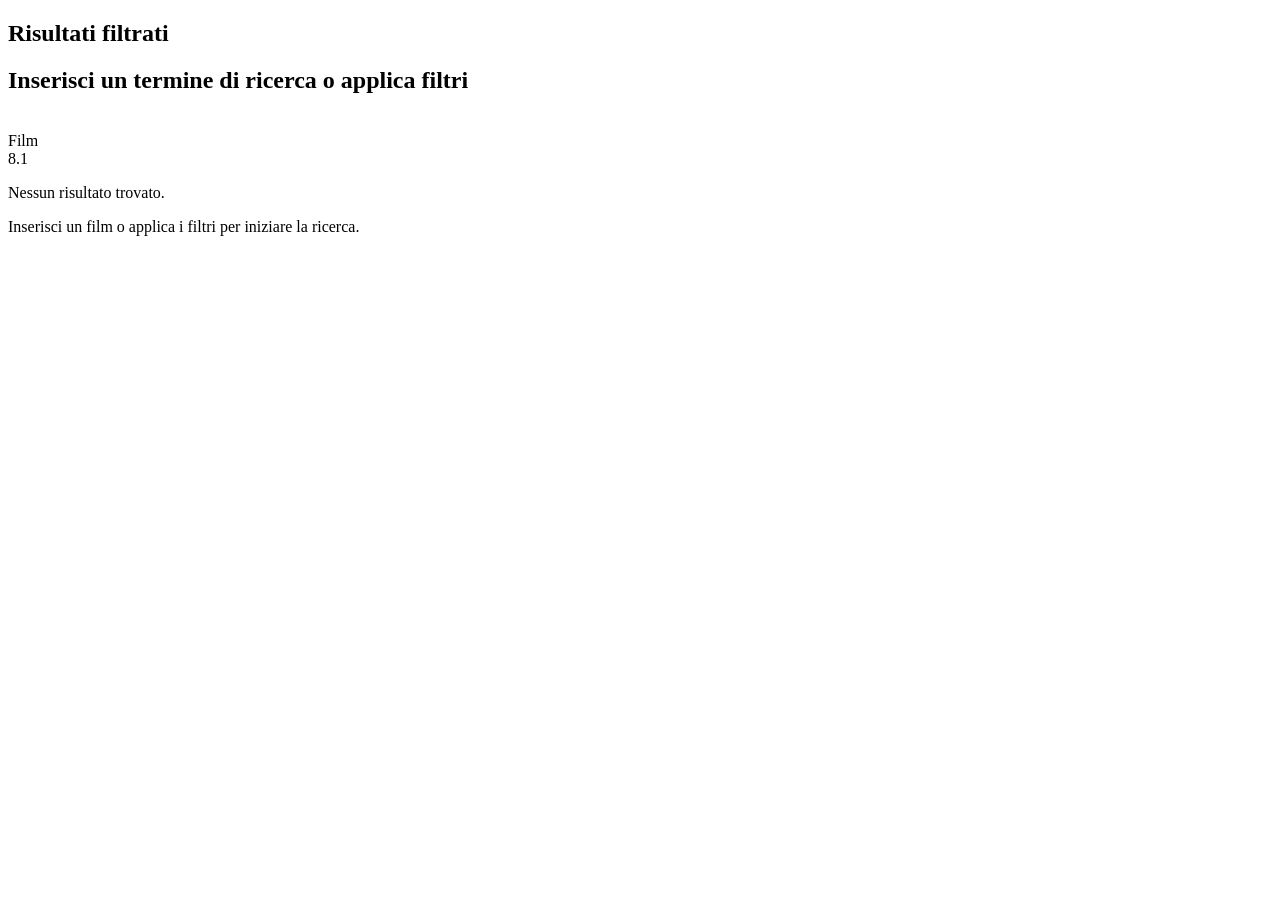
<file: src/main/resources/templates/search.html>
<!doctype html>
<html lang="it" xmlns:th="http://www.thymeleaf.org" xmlns:sec="http://www.thymeleaf.org/extras/spring-security">
<head>
    <meta charset="UTF-8" />
    <meta name="viewport" content="width=device-width, initial-scale=1.0"/>
    <title th:text="'Ricerca • Fidelio'">Ricerca • Fidelio</title>

    <link rel="stylesheet" th:href="@{/css/home.css}" />
    <link rel="stylesheet" th:href="@{/css/components.css}">
</head>

<body>
<div class="page">

    <div th:replace="~{fragments/navbar :: navbar}"></div>

    <main class="content">

        <section class="section">
            <div class="section-head">
                <h2 th:if="${query != null and !query.isEmpty()}" th:text="'Risultati di ricerca per: ' + ${query}"></h2>

                <h2 th:if="${(query == null || query.isEmpty()) and (genere != null or anno != null)}">
                    Risultati filtrati
                    <span th:if="${genere != null}" th:text="' (Genere: ' + ${genere} + ')'"></span>
                    <span th:if="${anno != null}" th:text="' (Anno: ' + ${anno} + ')'"></span>
                </h2>

                <h2 th:if="${(query == null || query.isEmpty()) and genere == null and anno == null}">Inserisci un termine di ricerca o applica filtri</h2>
            </div>

            <div class="grid">
                <a class="card"
                   th:each="film : ${results}"
                   th:href="@{/film/{id}(id=${film.tmdbId})}"> <div class="card-inner">
                    <div class="poster">

                        <img th:if="${film.posterUrl != null}"
                             th:src="${film.posterUrl}"

                             th:alt="${film.title}" />

                        <div th:if="${film.posterUrl == null}" class="poster-fallback">
                            <span th:text="${film.title}">Film</span>
                        </div>
                    </div>

                    <div class="poster-overlay" th:if="${film.rating > 0}">
                        <div class="rating">
                            <span th:text="${#numbers.formatDecimal(film.rating, 1, 1)}">8.1</span>
                        </div>
                    </div>
                </div>
                </a>
            </div>

            <div class="empty-state" th:if="${(query != null and !query.isEmpty() or genere != null or anno != null) and (results == null || #lists.isEmpty(results))}">
                <p th:text="'Nessun risultato trovato per i criteri selezionati.'">Nessun risultato trovato.</p>
            </div>

            <div class="empty-state" th:if="${query == null and genere == null and anno == null}">
                <p>Inserisci un film o applica i filtri per iniziare la ricerca.</p>
            </div>

        </section>

    </main>

</div>

<script>
    document.addEventListener('DOMContentLoaded', function() {
        // Questi ID devono corrispondere a quelli nel tuo frammento navbar
        const genereSelect = document.getElementById('filter-genere');
        const annoSelect = document.getElementById('filter-anno');

        // Legge i valori passati dal controller e li imposta nel form
        const currentGenere = "[[${genere}]]";
        const currentAnno = "[[${anno}]]";

        // Imposta i valori per mantenere lo stato del filtro
        if (genereSelect && currentGenere && currentGenere !== 'null') {
            genereSelect.value = currentGenere;
        }
        if (annoSelect && currentAnno && currentAnno !== 'null') {
            annoSelect.value = currentAnno;
        }
    });
</script>

</body>
</html>
</file>
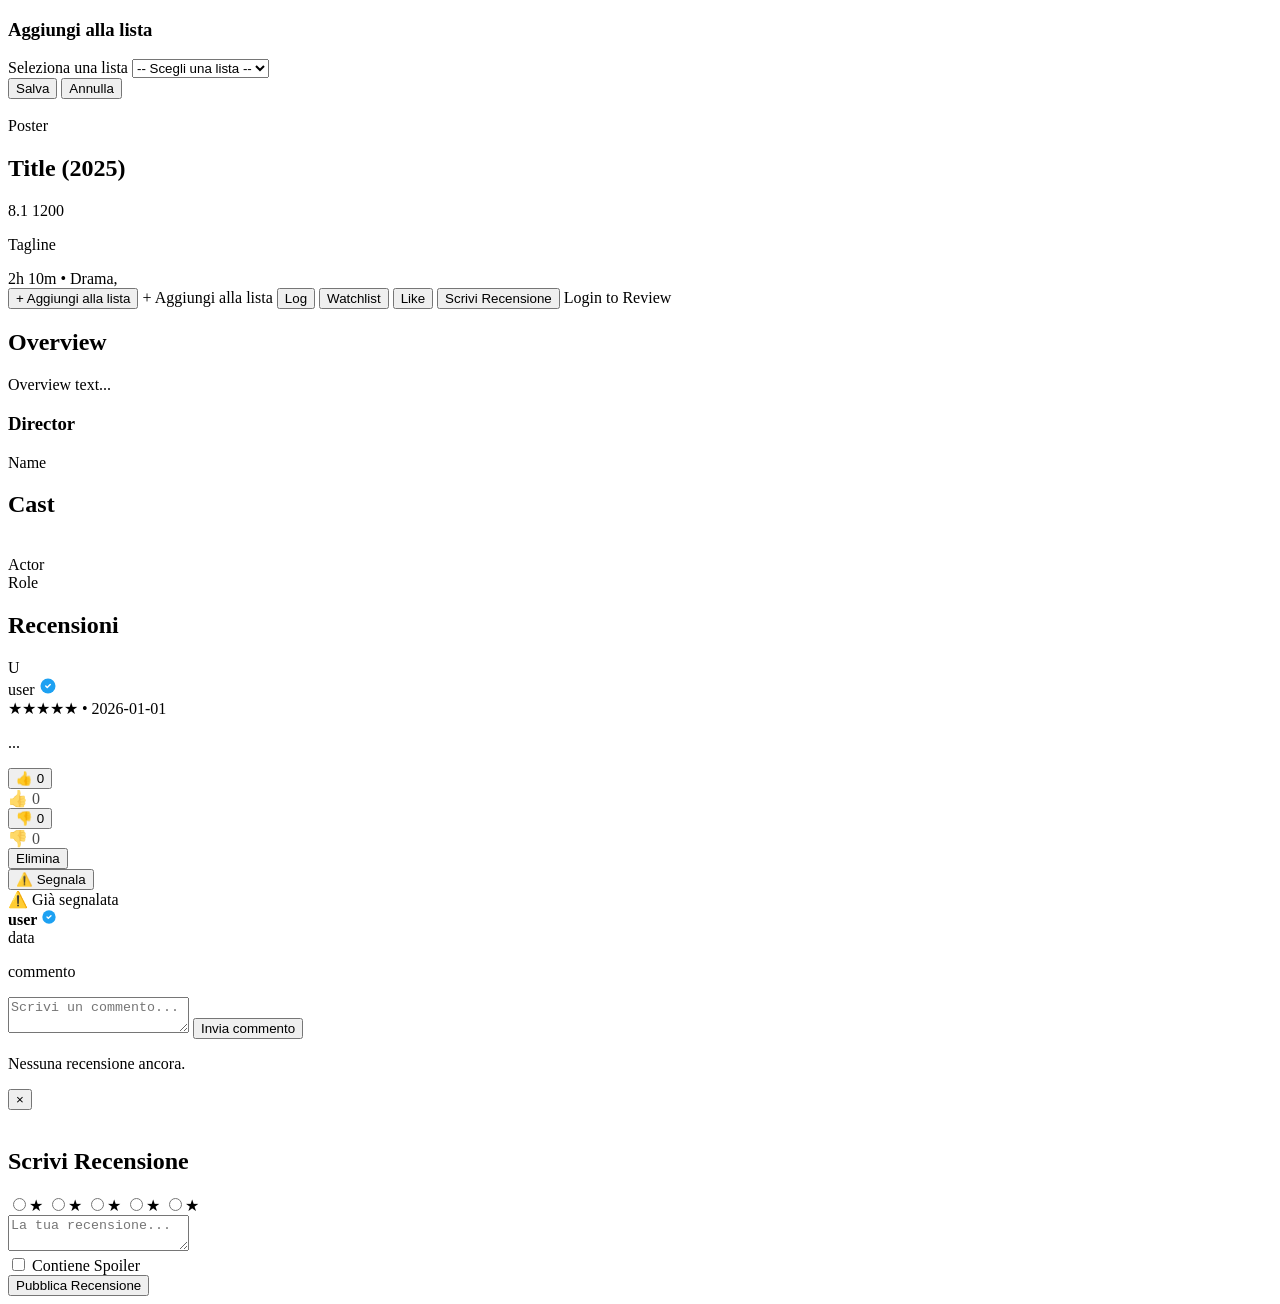
<file: src/main/resources/templates/film/details.html>
<!doctype html>
<html lang="it" xmlns:th="http://www.thymeleaf.org" xmlns:sec="http://www.thymeleaf.org/extras/spring-security">
<head>
    <meta charset="utf-8"/>
    <meta name="viewport" content="width=device-width, initial-scale=1"/>
    <title th:text="${movie.title} + ' • Fidelio'">Movie • Fidelio</title>
    <link rel="stylesheet" th:href="@{/css/movie-details.css}">
    <link rel="stylesheet" th:href="@{/css/components.css}">
</head>
<body>

<div th:replace="~{fragments/navbar :: navbar}"></div>

<div class="alert success"
     th:if="${listSuccessMessage}">
    <span th:text="${listSuccessMessage}"></span>
</div>


<div id="addToListModal" class="addlist-overlay">

    <div class="addlist-card">
        <h3>Aggiungi alla lista</h3>

        <form id="addToListForm"
              method="post">

            <input type="hidden" name="tmdbId"
                   th:value="${movie.tmdbId}"/>

            <div class="form-group">
                <label>Seleziona una lista</label>
                <select name="listId"
                        onchange="updateListAction(this)"
                        required>
                    <option value="">-- Scegli una lista --</option>
                    <option th:each="l : ${userLists}"
                            th:value="${l.id}"
                            th:text="${l.nome + ((filmInListe[l.id] == true) ? ' ✓ già presente' : '')}"
                            th:disabled="${filmInListe[l.id] == true}"
                    >
                    </option>
                </select>
            </div>

            <div class="addlist-actions">
                <button type="submit" class="btn-primary">
                    Salva
                </button>

                <button type="button"
                        class="btn-secondary"
                        onclick="closeAddToListModal()">
                    Annulla
                </button>
            </div>

        </form>
    </div>
</div>



<section class="movie-hero" th:style="${movie.backdropUrl != ''} ? 'background-image: url(' + ${movie.backdropUrl} + ');' : ''">
    <div class="hero-scrim"></div>
    <div class="hero-content">
        <div class="poster-wrap">
            <img class="poster" th:if="${movie.posterUrl != ''}" th:src="${movie.posterUrl}" th:alt="${movie.title}"/>
            <div class="poster-fallback" th:if="${movie.posterUrl == ''}">
                <span th:text="${movie.title}">Poster</span>
            </div>
        </div>
        <div class="meta">
            <div class="title-row">
                <h1 class="title">
                    <span th:text="${movie.title}">Title</span>
                    <span class="year" th:if="${movie.year != ''}" th:text="'(' + ${movie.year} + ')'">(2025)</span>
                </h1>
                <div class="rating-pill" th:if="${movie.rating > 0}">
                    <span class="score" th:text="${#numbers.formatDecimal(movie.rating,1,1)}">8.1</span>
                    <span class="votes" th:text="${movie.votes}">1200</span>
                </div>
            </div>
            <p class="tagline" th:if="${movie.tagline != ''}" th:text="${movie.tagline}">Tagline</p>
            <div class="facts">
                <span th:if="${movie.runtimeLabel != ''}" th:text="${movie.runtimeLabel}">2h 10m</span>
                <span class="dot" th:if="${movie.runtimeLabel != '' && !movie.genres.isEmpty()}">•</span>
                <span class="genres" th:if="${!movie.genres.isEmpty()}">
                    <span th:each="g, i : ${movie.genres}">
                        <span th:text="${g}">Drama</span><span th:if="${!i.last}">, </span>
                    </span>
                </span>
            </div>

            <div class="actions">

                <button class="btn"
                        type="button"
                        th:if="${utenteLoggato != null}"
                        onclick="openAddToListModal()">
                    + Aggiungi alla lista
                </button>

                <a th:if="${utenteLoggato == null}"
                   th:href="@{/login}"
                   class="btn">
                    + Aggiungi alla lista
                </a>


                <button class="btn primary" type="button" th:disabled="${utenteLoggato == null}">Log</button>
                <button class="btn" type="button" th:disabled="${utenteLoggato == null}">Watchlist</button>
                <button class="btn" type="button" th:disabled="${utenteLoggato == null}">Like</button>
                <button id="open-review-btn" class="btn primary" type="button"
                        th:if="${utenteLoggato != null}"
                        onclick="openReviewModal()">Scrivi Recensione</button>
                <a th:if="${utenteLoggato == null}" th:href="@{/login}" class="btn primary">Login to Review</a>
            </div>

            <div class="overview" th:if="${movie.overview != ''}">
                <h2>Overview</h2>
                <p th:text="${movie.overview}">Overview text...</p>
            </div>

            <div class="crew" th:if="${!movie.directors.isEmpty()}">
                <h3>Director</h3>
                <div class="crew-list">
                    <a class="person-chip" th:each="p : ${movie.directors}" th:href="@{/people/{id}(id=${p.id})}">
                        <span class="name" th:text="${p.name}">Name</span>
                    </a>
                </div>
            </div>
        </div>
    </div>
</section>

<section class="movie-section" th:if="${!movie.castTop.isEmpty()}">
    <div class="section-head">
        <h2>Cast</h2>
    </div>
    <div class="cast-row">
        <a class="cast-card" th:each="p : ${movie.castTop}" th:href="@{/people/{id}(id=${p.id})}">
            <div class="avatar">
                <img th:if="${p.profileUrl != ''}" th:src="${p.profileUrl}" th:alt="${p.name}">
                <div class="avatar-fallback" th:if="${p.profileUrl == ''}"></div>
            </div>
            <div class="cast-meta">
                <div class="cast-name" th:text="${p.name}">Actor</div>
                <div class="cast-role" th:text="${p.roleLabel}">Role</div>
            </div>
        </a>
    </div>
</section>

<section class="section reviews-section">
    <div class="section-head reviews-head">
        <h2>Recensioni</h2>
    </div>

    <div class="reviews-stack" th:if="${!#lists.isEmpty(popularReviews)}">
        <article class="review-row" th:each="r : ${popularReviews}">
            <header class="review-head">
                <div class="review-user">
                    <div class="avatar avatar--accent" th:text="${r.avatarInitial}">U</div>
                    <div class="user-meta">
                        <div class="user-row">
                            <span class="username" th:text="${r.username}">user</span>
                            <span class="verified-badge" th:if="${r.dtype == 'Critico'}" title="Critico verificato">
                                <svg width="18" height="18" viewBox="0 0 24 24" fill="none" xmlns="http://www.w3.org/2000/svg">
                                    <circle cx="12" cy="12" r="10" fill="#1DA1F2"/>
                                    <path d="M9 12L11 14L15 10" stroke="white" stroke-width="2" stroke-linecap="round" stroke-linejoin="round"/>
                                </svg>
                            </span>
                        </div>
                        <div class="subline">
                            <span class="stars" th:text="${r.starsText}">★★★★★</span>
                            <span class="dot">•</span>
                            <span class="date" th:text="${r.dateLabel}">2026-01-01</span>
                        </div>
                    </div>
                </div>
            </header>

            <div class="review-body">
                <p th:text="${r.contentPreview}">...</p>
            </div>

            <div class="review-actions" th:if="${r.local}">

                <form class="like-form inline-form"
                      th:action="@{'/film/' + ${movie.tmdbId} + '/recensioni/' + ${r.localReviewId} + '/like'}"
                      method="post"
                      th:if="${utenteLoggato != null and !r.username.equals(utenteLoggato.username)}">

                    <button type="submit" class="btn-vote like-btn"
                            th:classappend="${likeGiaFatti.contains(r.localReviewId)} ? 'voted-active' : ''">
                        👍 <span class="like-count" th:text="${r.numLike}">0</span>
                    </button>
                </form>

                <span th:if="${utenteLoggato == null or (utenteLoggato != null and r.username.equals(utenteLoggato.username))}"
                      class="like-display" style="opacity: 0.7;">👍 <span th:text="${r.numLike}">0</span></span>

                <form class="dislike-form inline-form"
                      th:action="@{'/film/' + ${movie.tmdbId} + '/recensioni/' + ${r.localReviewId} + '/dislike'}"
                      method="post"
                      th:if="${utenteLoggato != null and !r.username.equals(utenteLoggato.username)}">

                    <button type="submit" class="btn-vote dislike-btn"
                            th:classappend="${dislikeGiaFatti.contains(r.localReviewId)} ? 'voted-active' : ''">
                        👎 <span class="dislike-count" th:text="${r.numDislike}">0</span>
                    </button>
                </form>

                <span th:if="${utenteLoggato == null or (utenteLoggato != null and r.username.equals(utenteLoggato.username))}"
                      class="dislike-display" style="opacity: 0.7;">👎 <span th:text="${r.numDislike}">0</span></span>

                <form class="delete-form inline-form"
                      th:action="@{'/film/' + ${movie.tmdbId} + '/recensioni/' + ${r.localReviewId} + '/elimina'}"
                      method="post"
                      th:if="${utenteLoggato != null and r.username.equals(utenteLoggato.username)}"
                      onsubmit="return confirm('Vuoi davvero eliminare questa recensione?')">
                    <button type="submit" class="btn-action btn-delete">Elimina</button>
                </form>

                <form class="report-form inline-form"
                      th:action="@{'/film/' + ${movie.tmdbId} + '/recensioni/' + ${r.localReviewId} + '/segnala'}"
                      method="post"
                      th:if="${utenteLoggato != null and !segnalazioniGiaFatte.contains(r.localReviewId) and !r.username.equals(utenteLoggato.username)}">
                    <button type="submit" class="btn-action btn-report">⚠️ Segnala</button>
                </form>
                <span th:if="${utenteLoggato != null and segnalazioniGiaFatte.contains(r.localReviewId)}"
                      class="already-reported">⚠️ Già segnalata</span>
            </div>

            <div class="comments-section" th:if="${r.comments != null and !#lists.isEmpty(r.comments)}">
                <div class="comment" th:each="c : ${r.comments}">
                    <div class="comment-header">
                        <strong th:text="${c.username}">user</strong>
                        <span class="verified-badge" th:if="${c.dtype == 'Critico'}" title="Critico verificato">
                            <svg width="16" height="16" viewBox="0 0 24 24" fill="none" xmlns="http://www.w3.org/2000/svg">
                                <circle cx="12" cy="12" r="10" fill="#1DA1F2"/>
                                <path d="M9 12L11 14L15 10" stroke="white" stroke-width="2" stroke-linecap="round" stroke-linejoin="round"/>
                            </svg>
                        </span>
                    </div>
                    <span class="comment-date" th:text="${c.date}">data</span>
                    <p th:text="${c.testo}">commento</p>
                </div>
            </div>

            <div class="add-comment-section" th:if="${r.local and utenteLoggato != null}">
                <form class="comment-form" th:action="@{'/film/' + ${movie.tmdbId} + '/recensioni/' + ${r.localReviewId} + '/commenta'}" method="post">
                    <textarea name="testo" placeholder="Scrivi un commento..." required></textarea>
                    <button type="submit" class="btn-action">Invia commento</button>
                </form>
            </div>
        </article>
    </div>

    <div class="empty-state" th:if="${#lists.isEmpty(popularReviews)}">
        <p>Nessuna recensione ancora.</p>
    </div>
</section>

<div id="reviewModal" class="modal-overlay">
    <div class="modal-container">
        <button class="modal-close" onclick="closeReviewModal()">&times;</button>
        <div class="modal-flex">
            <div class="modal-poster-side">
                <img th:if="${movie.posterUrl != ''}" th:src="${movie.posterUrl}" th:alt="${movie.title}" class="review-poster-img">
            </div>
            <div class="modal-form-side">
                <h2 class="review-title">Scrivi Recensione</h2>
                <form th:action="@{/film/{id}/recensioni/nuova(id=${movie.tmdbId})}" method="post">
                    <div class="star-rating">
                        <input type="radio" id="star5" name="voto" value="5" required /><label for="star5">★</label>
                        <input type="radio" id="star4" name="voto" value="4" /><label for="star4">★</label>
                        <input type="radio" id="star3" name="voto" value="3" /><label for="star3">★</label>
                        <input type="radio" id="star2" name="voto" value="2" /><label for="star2">★</label>
                        <input type="radio" id="star1" name="voto" value="1" /><label for="star1">★</label>
                    </div>
                    <textarea name="testo" placeholder="La tua recensione..." required></textarea>
                    <div class="review-options">
                        <label class="spoiler-check">
                            <input type="checkbox" name="spoilerAlert"> Contiene Spoiler
                        </label>
                    </div>
                    <button type="submit" class="btn-pubblica">Pubblica Recensione</button>
                </form>
            </div>
        </div>
    </div>
</div>



<script>
    function openReviewModal() {
        document.getElementById("reviewModal").classList.add("active");
    }

    function closeReviewModal() {
        document.getElementById("reviewModal").classList.remove("active");
    }

    window.addEventListener('click', function(event) {
        const modal = document.getElementById("reviewModal");
        if (event.target === modal) {
            closeReviewModal();
        }
    });

    function openAddToListModal() {
        document
            .getElementById("addToListModal")
            .classList.add("addlist-open");
    }

    function closeAddToListModal() {
        document
            .getElementById("addToListModal")
            .classList.remove("addlist-open");
    }

    function updateListAction(select) {
        const form = document.getElementById("addToListForm");
        const listId = select.value;
        if (listId) {
            form.action = `/film/lists/${listId}/add`;
        }
    }

    document.addEventListener("DOMContentLoaded", () => {
        const alert = document.querySelector(".alert.success");
        if (alert) {
            setTimeout(() => {
                alert.classList.add("hide");
                setTimeout(() => alert.remove(), 350);
            }, 3000);
        }
    });

</script>

<div th:replace="~{fragments/footer :: footer}"></div>

</body>
</html>
</file>
